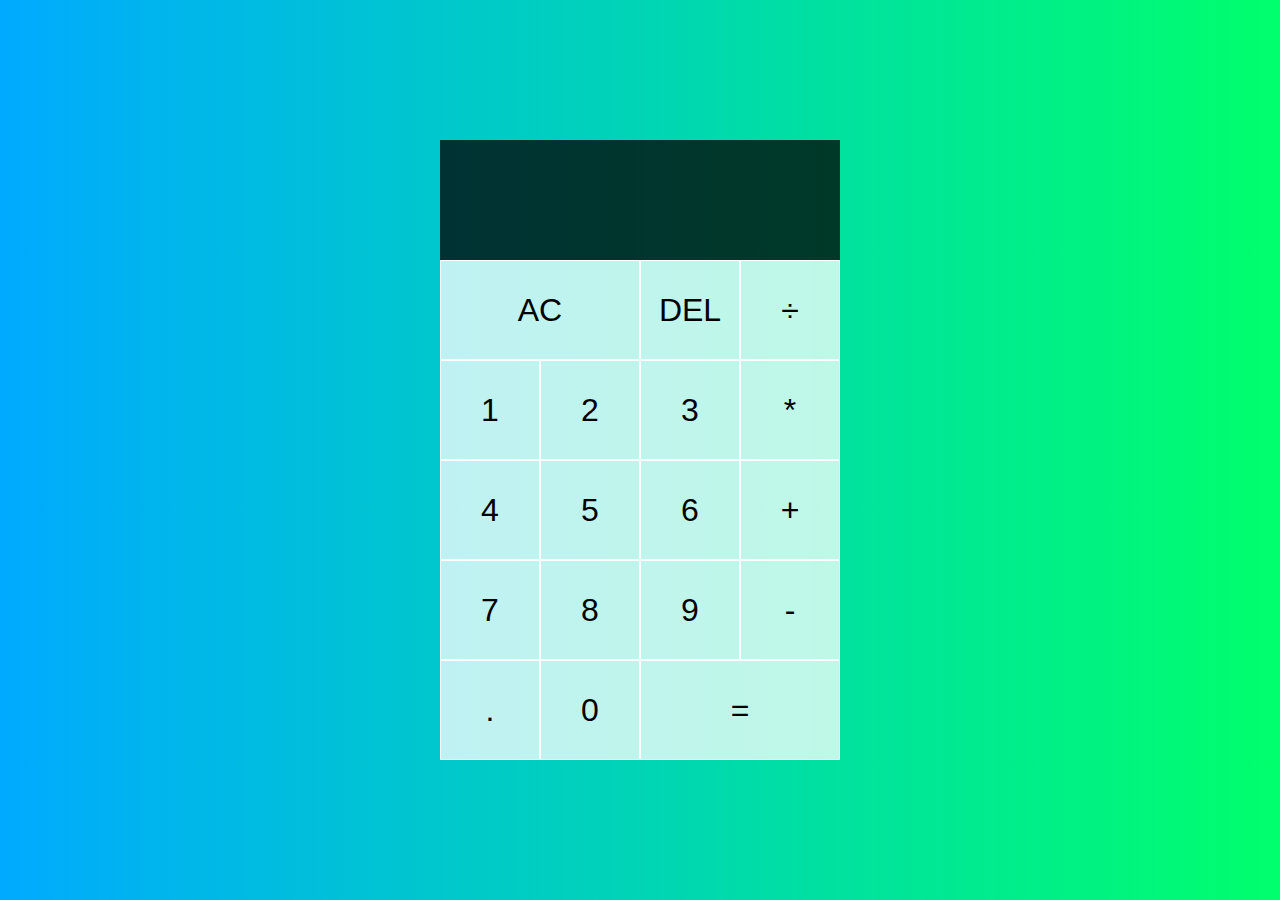
<file: calculator/index.html>
<!DOCTYPE html>
<html lang="en">
<head>
  <meta charset="UTF-8">
  <meta name="viewport" content="width=device-width, initial-scale=1.0">
  <meta http-equiv="X-UA-Compatible" content="ie=edge">
  <title>Calculator</title>
  <link href="styles.css" rel="stylesheet">
  <script src="script.js" defer></script>
</head>
<body>
  <div class="calculator-grid">
    <div class="output">
      <div data-previous-operand class="previous-operand"></div>
      <div data-current-operand class="current-operand"></div>
    </div>
    <button data-all-clear class="span-two">AC</button>
    <button data-delete>DEL</button>
    <button data-operation>÷</button>
    <button data-number>1</button>
    <button data-number>2</button>
    <button data-number>3</button>
    <button data-operation>*</button>
    <button data-number>4</button>
    <button data-number>5</button>
    <button data-number>6</button>
    <button data-operation>+</button>
    <button data-number>7</button>
    <button data-number>8</button>
    <button data-number>9</button>
    <button data-operation>-</button>
    <button data-number>.</button>
    <button data-number>0</button>
    <button data-equals class="span-two">=</button>
  </div>
</body>
</html>
</file>
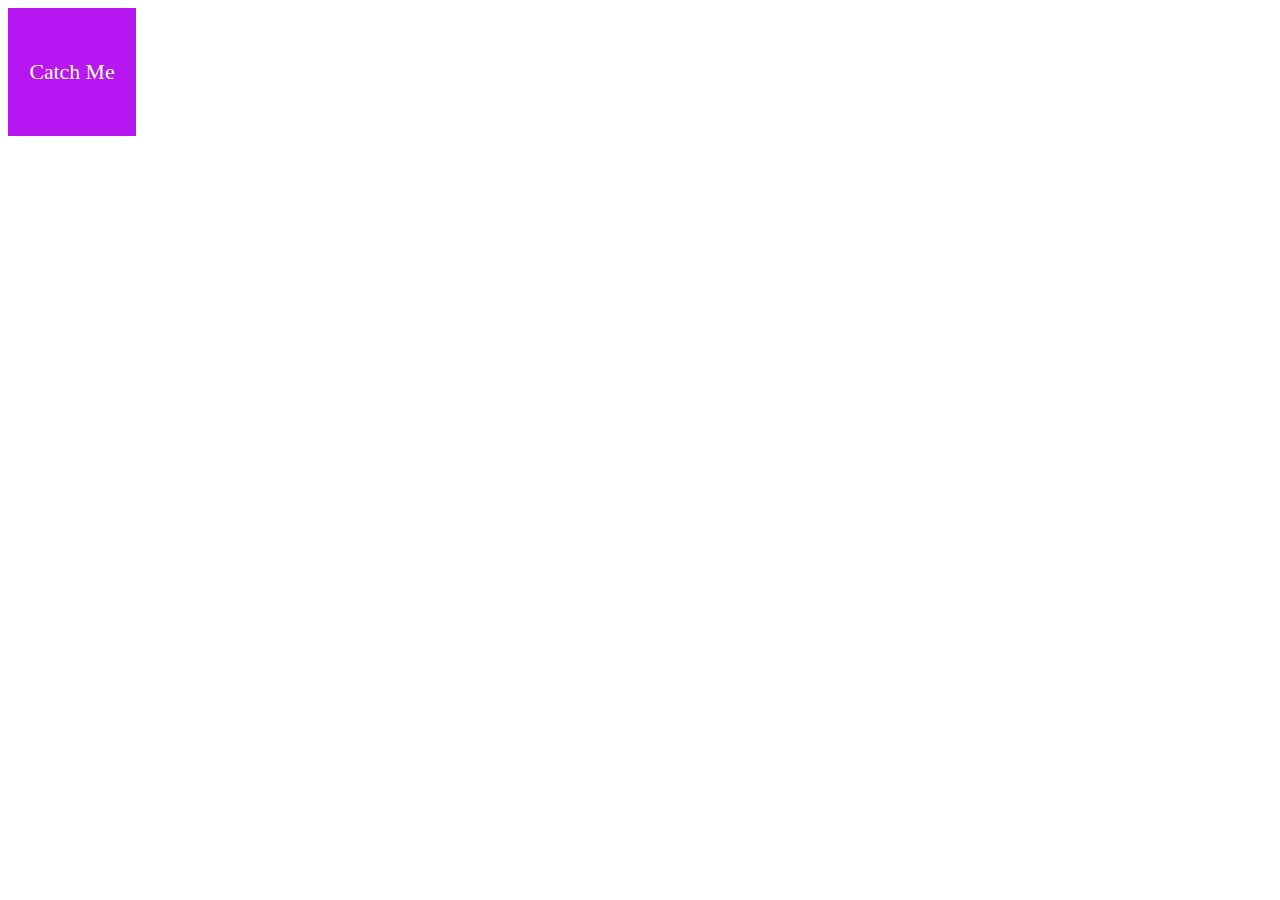
<file: catchmeifyoucan/index.html>
<!DOCTYPE html>
<html>
<head>
    <title>Catch Me</title>
    <link rel="stylesheet" href="style.css">
</head>
<body>
    
    <div id="box">
        <p>Catch Me</p>
    </div>
    <script src="script.js"></script>
</body>
</html>
</file>
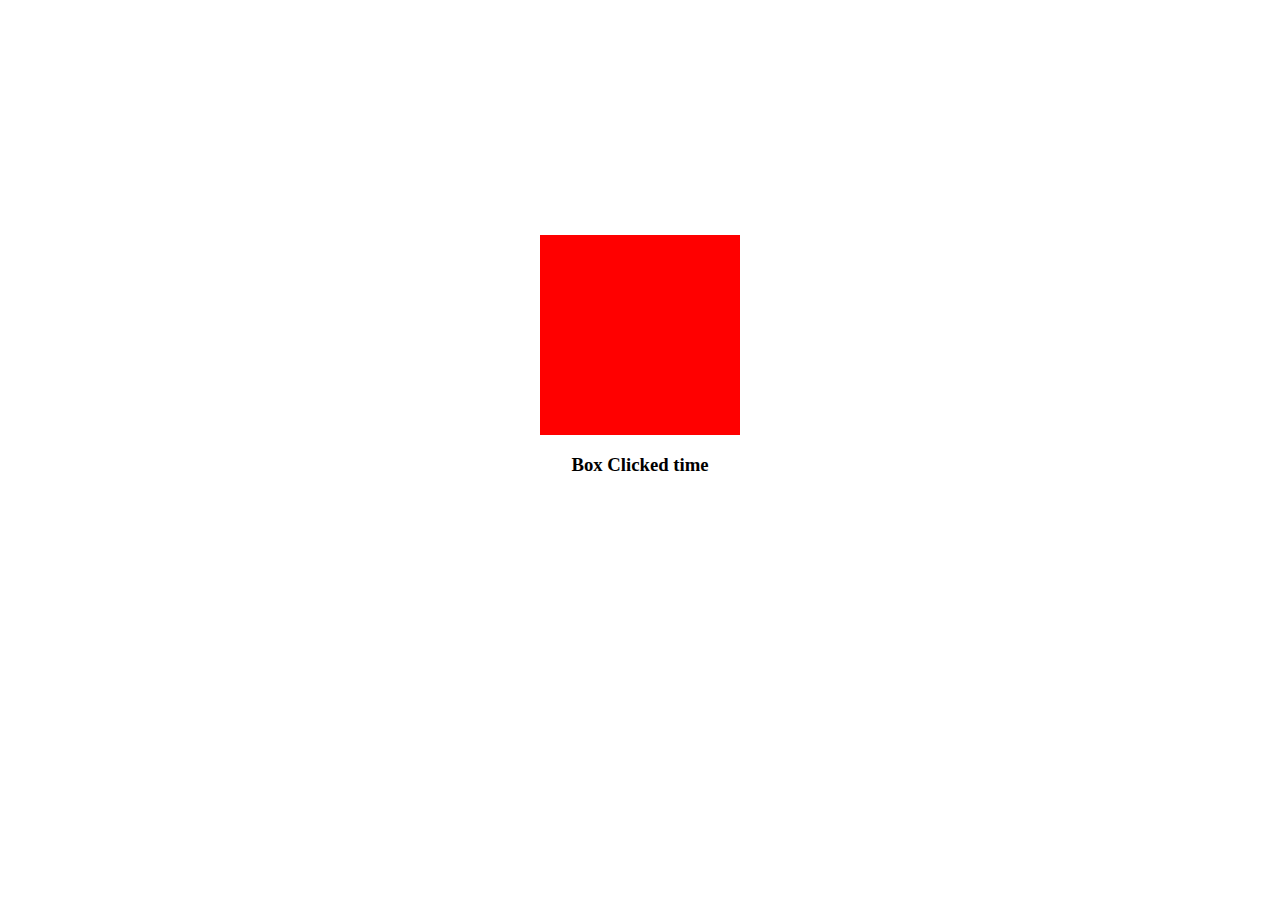
<file: clickedbox/index.html>
<!DOCTYPE html>
<html lang="en">
<head>
    <meta charset="UTF-8">
    <meta http-equiv="X-UA-Compatible" content="IE=edge">
    <meta name="viewport" content="width=device-width, initial-scale=1.0">
    <title>Click Box </title>
    <link rel="stylesheet" href="style.css">
</head>
<body>
    <div class="outerbox">
        <div class="innerbox">
        </div>
        <h3 class="output"> Box Clicked time</h3>
    </div>
    <script src="click.js"></script>
</body>
</html>
</file>
<file: calculator/styles.css>
*, *::before, *::after {
    box-sizing: border-box;
    font-family: Gotham Rounded, sans-serif;
    font-weight: normal;
  }
  
  body {
    padding: 0;
    margin: 0;
    background: linear-gradient(to right, #00AAFF, #00FF6C);
  }
  
  .calculator-grid {
    display: grid;
    justify-content: center;
    align-content: center;
    min-height: 100vh;
    grid-template-columns: repeat(4, 100px);
    grid-template-rows: minmax(120px, auto) repeat(5, 100px);
  }
  
  .calculator-grid > button {
    cursor: pointer;
    font-size: 2rem;
    border: 1px solid white;
    outline: none;
    background-color: rgba(255, 255, 255, .75);
  }
  
  .calculator-grid > button:hover {
    background-color: rgba(255, 255, 255, .9);
  }
  
  .span-two {
    grid-column: span 2;
  }
  
  .output {
    grid-column: 1 / -1;
    background-color: rgba(0, 0, 0, .75);
    display: flex;
    align-items: flex-end;
    justify-content: space-around;
    flex-direction: column;
    padding: 10px;
    word-wrap: break-word;
    word-break: break-all;
  }
  
  .output .previous-operand {
    color: rgba(255, 255, 255, .75);
    font-size: 1.5rem;
  }
  
  .output .current-operand {
    color: white;
    font-size: 2.5rem;
  }
</file>
<file: catchmeifyoucan/style.css>
#box {
    width: 10vw;
    height: 10vw;
    background-color: #b916f4;
    cursor: pointer;
    position: absolute;
    display: flex;
    justify-content: center;
    align-items: center;
}

#box p {
    font-size: 1.7vw;
    color: white;
}
</file>
<file: clickedbox/style.css>
.outerbox
{
    width:200px;
    height:300px;
    margin:auto;
    margin-top: 20%;
    box-sizing: border-box;
    text-align: center;
}
.innerbox
{
    width:100%;
    height:200px;
    background-color:red;
    margin-top:-9%;
}
</file>
